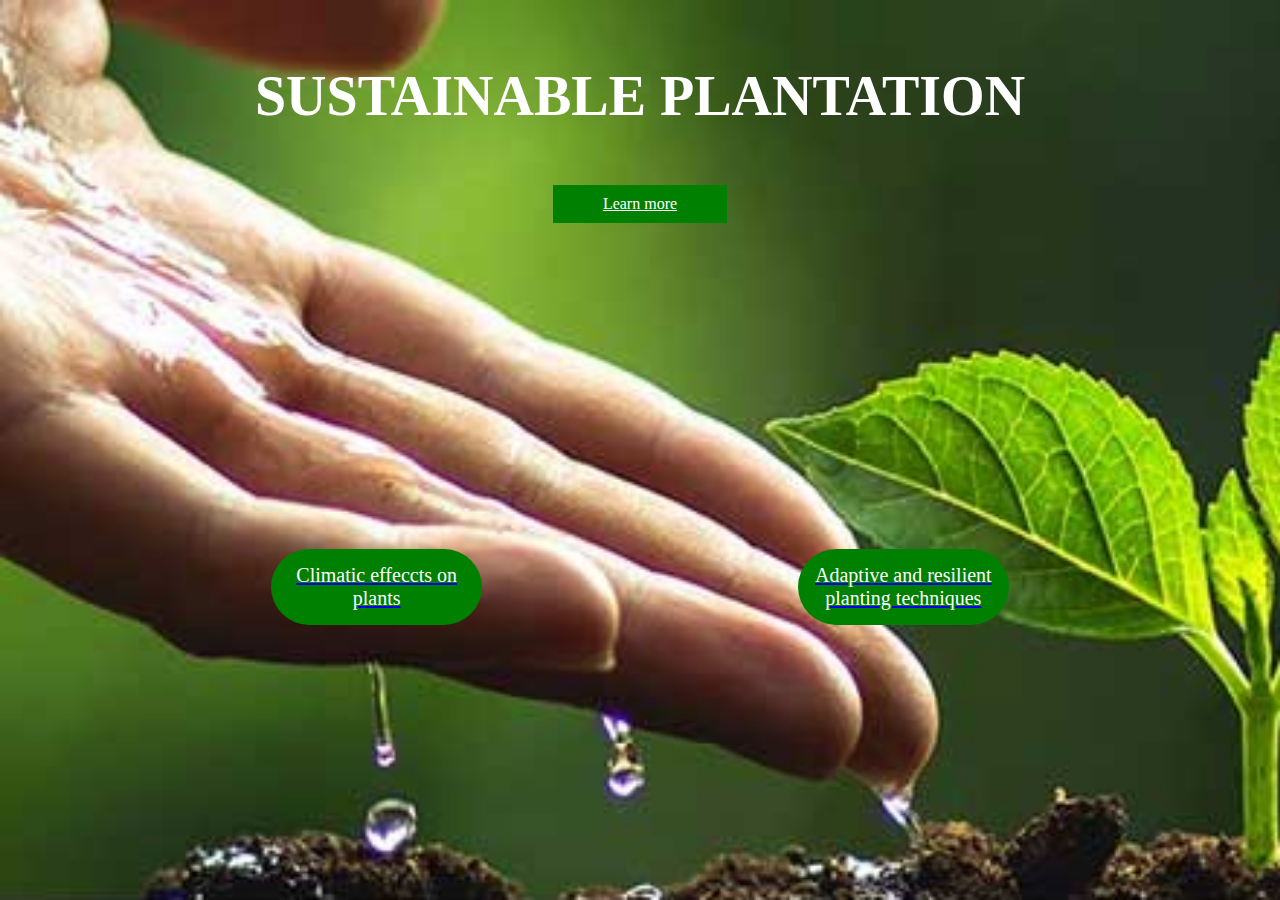
<file: index.html>
<html lang="en">
    <head>
        <meta charset="UTF-8">
        <meta name="viewport" content="width=device-width, initial-scale=1.0">
        <title>Sustainable plantation</title>
        <link rel="stylesheet" href="style.css">
        <style>
            body{
                background-image: url(back.png);
                background-repeat: no-repeat;
                background-size: cover;
            }
        </style>
    </head>
    <body>
        <br>
        <h1 style="color: white; text-align: center; font-size: 56;">SUSTAINABLE PLANTATION</h1>
        <div class="sub1">
            <div></div>
            <a href="learn.html">Learn more</a>
        </div>
        <br><br><br><br><br><br><br><br><br><br><br><br><br><br><br><br><br>
        <div class="container">
            <div></div>
            <a href="climateChanges.html"><div class="holder">Climatic effeccts on plants</div></a>
            <div></div>
            <a href="techniques.html"><div class="holder">Adaptive and resilient planting techniques</div></a>
        </div>
    </body>
</html>
</file>
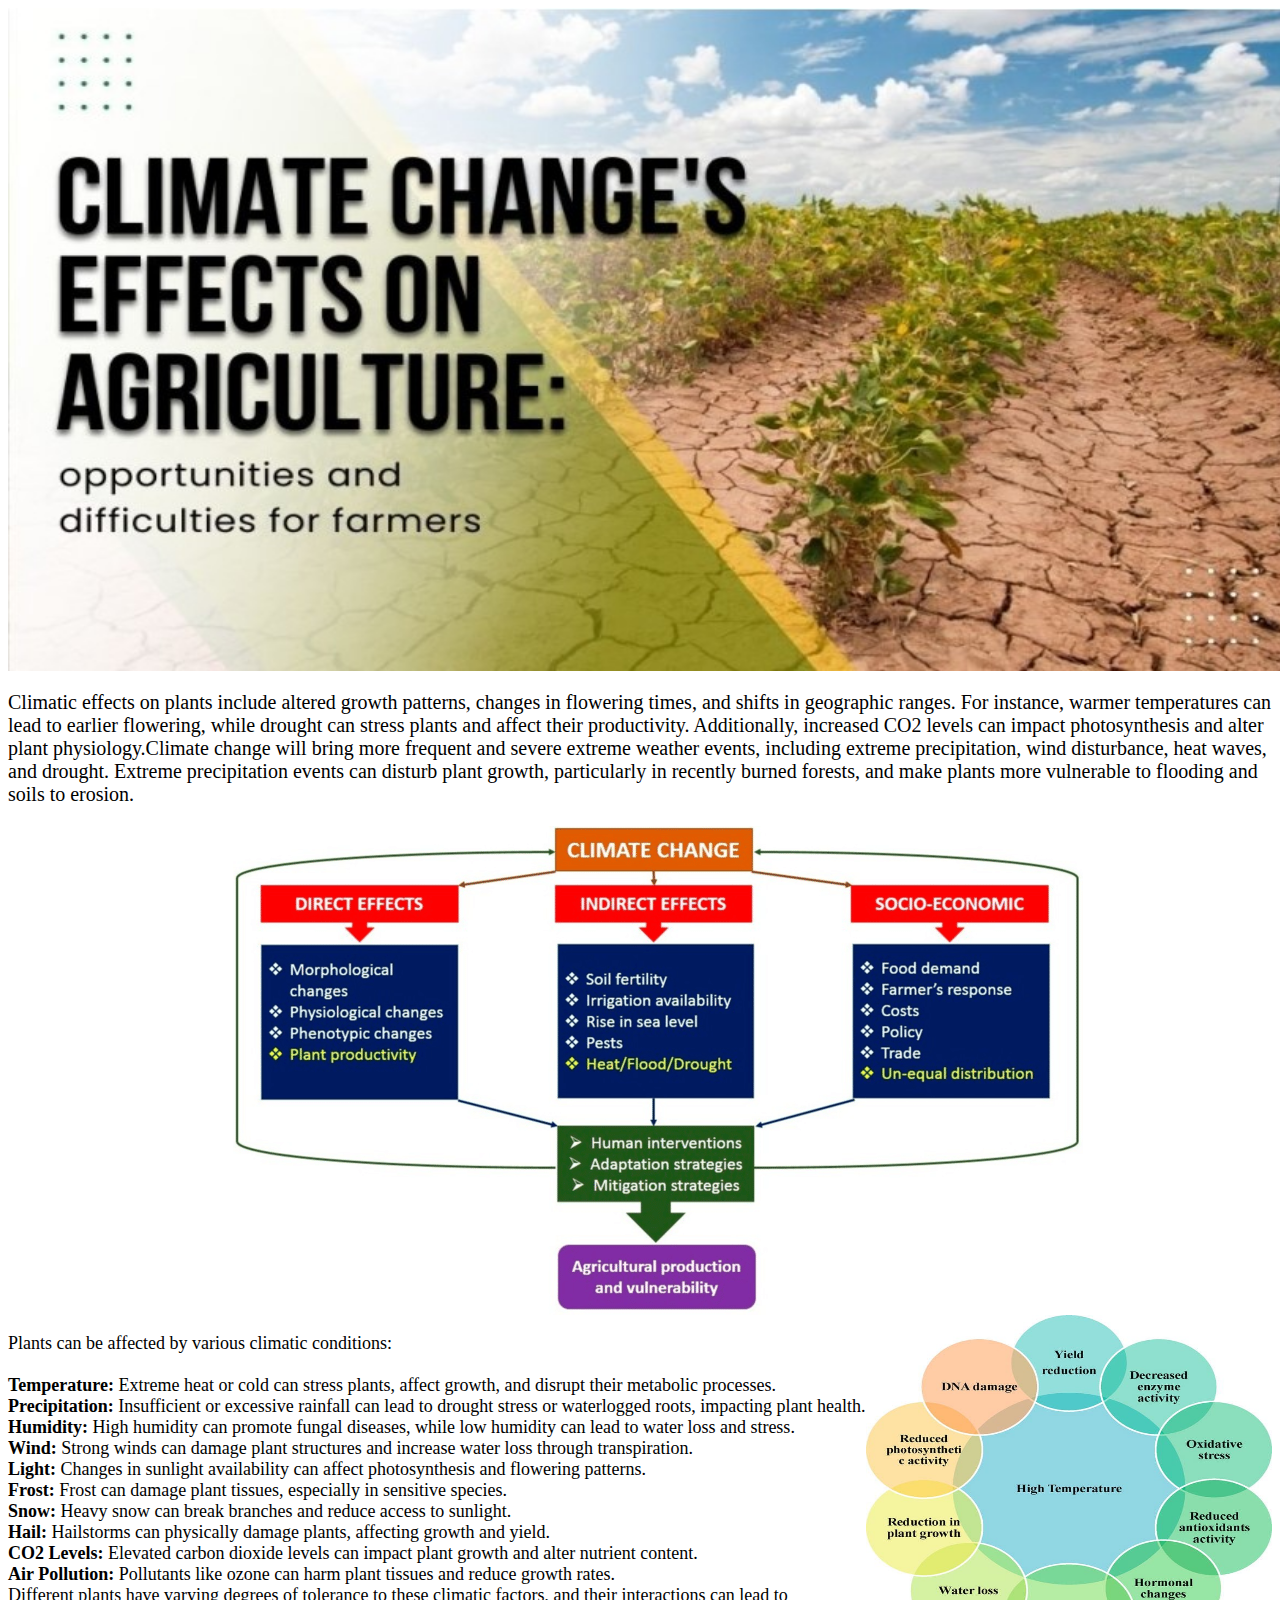
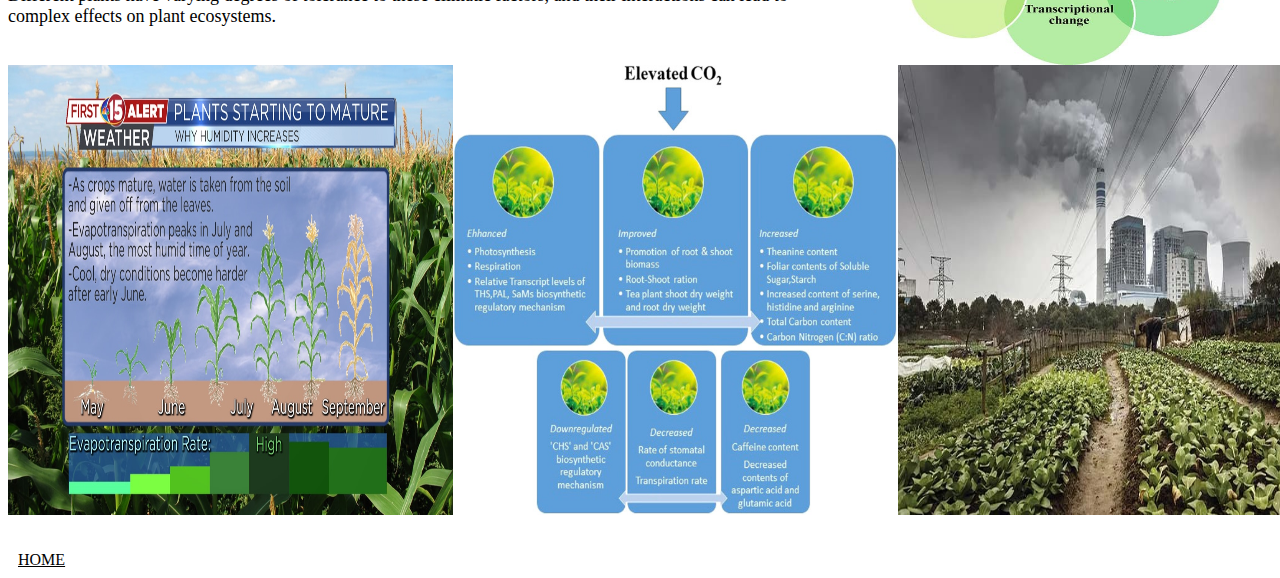
<file: climateChanges.html>
<html lang="en">
    <head>
        <meta charset="UTF-8">
        <meta name="viewport" content="width=device-width, initial-scale=1.0">
        <title>Climatic changes</title>
        <link rel="stylesheet" href="style.css">
        <style>
            p{
                font-size: 20;
            }
            body a{
                padding: 10px;
                color: black;
            }
        </style>
        <img src="IMG-20230910-WA0017.jpg" alt="" style="width: 1325;height: 75%;">
        <p>Climatic effects on plants include altered growth patterns, changes in flowering times, and shifts in 
            geographic ranges. For instance, warmer temperatures can lead to earlier flowering, while drought can 
            stress plants and affect their productivity. Additionally, increased CO2 levels can impact photosynthesis 
            and alter plant physiology.Climate change will bring more frequent and severe extreme weather events, 
            including extreme precipitation, wind disturbance, heat waves, and drought. Extreme precipitation events can 
            disturb plant growth, particularly in recently burned forests, and make plants more vulnerable to flooding 
            and soils to erosion.</p>
        <img src="IMG-20230910-WA0015.jpg" alt="" style="padding-left: 225px;">
        <div class="textImage">
            <pre  style="font-size: large;font-family: 'times new roman';">Plants can be affected by various climatic conditions:

<b>Temperature:</b> Extreme heat or cold can stress plants, affect growth, and disrupt their metabolic processes.
<b>Precipitation:</b> Insufficient or excessive rainfall can lead to drought stress or waterlogged roots, impacting plant health.
<b>Humidity:</b> High humidity can promote fungal diseases, while low humidity can lead to water loss and stress.
<b>Wind:</b> Strong winds can damage plant structures and increase water loss through transpiration.
<b>Light:</b> Changes in sunlight availability can affect photosynthesis and flowering patterns.
<b>Frost:</b> Frost can damage plant tissues, especially in sensitive species.
<b>Snow:</b> Heavy snow can break branches and reduce access to sunlight.
<b>Hail:</b> Hailstorms can physically damage plants, affecting growth and yield.
<b>CO2 Levels:</b> Elevated carbon dioxide levels can impact plant growth and alter nutrient content.
<b>Air Pollution:</b> Pollutants like ozone can harm plant tissues and reduce growth rates.
Different plants have varying degrees of tolerance to these climatic factors, and their interactions can lead to 
complex effects on plant ecosystems.</pre>
            <img src="IMG-20230910-WA0009.jpg" alt="">
        </div>   
        <div class="threeImgHolder">            
            <img src="IMG-20230910-WA0011.jpg" alt="">
            <img src="IMG-20230910-WA0018.jpg" alt=""> 
            <img src="IMG-20230910-WA0016.jpg" alt="">
        </div>
        <br><br>
        <a href="index.html">HOME</a>
    </body>
</html>
</file>
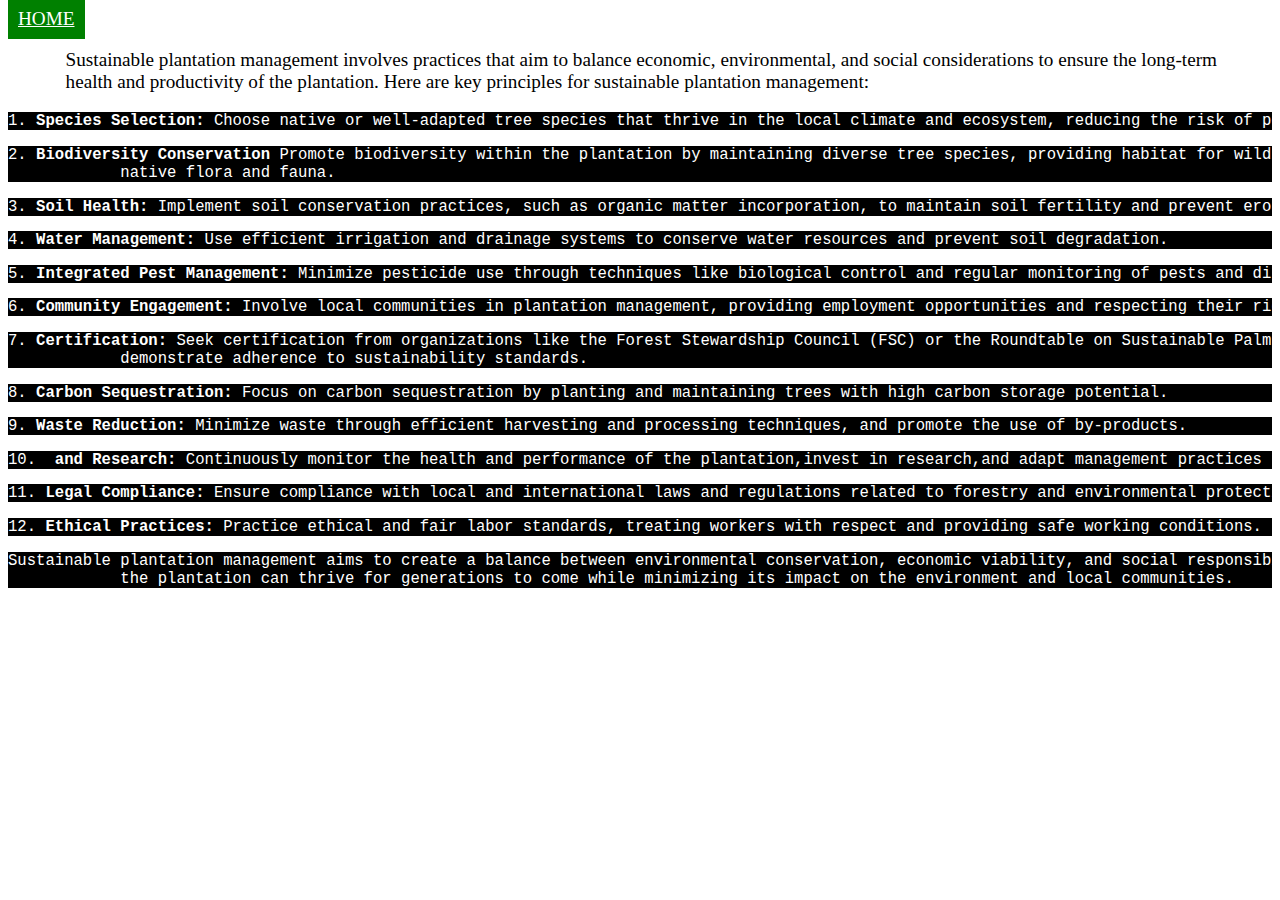
<file: learn.html>
<html lang="en">
    <head>
        <meta charset="UTF-8">
        <meta name="viewport" content="width=device-width, initial-scale=1.0">
        <title>Sustainable plantation</title>
        <link rel="stylesheet" href="style.css">
        <style>
            body{
                background-image: url(https://agriculturistmusa.com/wp-content/uploads/2022/03/plantation-agriculture.jpg);
                background-repeat: no-repeat;
                background-size: cover;
            }
            body a{
                padding: 10px;
                color: white;
                background-color: green;
            }
        </style>
    </head>
    <body style="font-size: larger;">
        <a href="index.html">HOME</a>
        <pre style="color: black; font-family: 'Franklin Gothic Medium';">
            Sustainable plantation management involves practices that aim to balance economic, environmental, and social considerations to ensure the long-term 
            health and productivity of the plantation. Here are key principles for sustainable plantation management:</pre>
        <pre style="background-color: black; color: white;">1. <b>Species Selection:</b> Choose native or well-adapted tree species that thrive in the local climate and ecosystem, reducing the risk of pests and diseases.</pre>

        <pre style="background-color: black; color: white;">2. <b>Biodiversity Conservation</b> Promote biodiversity within the plantation by maintaining diverse tree species, providing habitat for wildlife, and protecting 
            native flora and fauna.</pre>

        <pre style="background-color: black; color: white;">3. <b>Soil Health:</b> Implement soil conservation practices, such as organic matter incorporation, to maintain soil fertility and prevent erosion.</pre>

        <pre style="background-color: black; color: white;">4. <b>Water Management:</b> Use efficient irrigation and drainage systems to conserve water resources and prevent soil degradation.</pre>

        <pre style="background-color: black; color: white;">5. <b>Integrated Pest Management:</b> Minimize pesticide use through techniques like biological control and regular monitoring of pests and diseases.</pre>

        <pre style="background-color: black; color: white;">6. <b>Community Engagement:</b> Involve local communities in plantation management, providing employment opportunities and respecting their rights and needs.</pre>

        <pre style="background-color: black; color: white;">7. <b>Certification:</b> Seek certification from organizations like the Forest Stewardship Council (FSC) or the Roundtable on Sustainable Palm Oil (RSPO) to 
            demonstrate adherence to sustainability standards.</pre>

        <pre style="background-color: black; color: white;">8. <b>Carbon Sequestration:</b> Focus on carbon sequestration by planting and maintaining trees with high carbon storage potential.</pre>

        <pre style="background-color: black; color: white;">9. <b>Waste Reduction:</b> Minimize waste through efficient harvesting and processing techniques, and promote the use of by-products.</pre>

        <pre style="background-color: black; color: white;">10. <b> and Research:</b> Continuously monitor the health and performance of the plantation,invest in research,and adapt management practices to changing conditions.</pre>

        <pre style="background-color: black; color: white;">11. <b>Legal Compliance:</b> Ensure compliance with local and international laws and regulations related to forestry and environmental protection.</pre>

        <pre style="background-color: black; color: white;">12. <b>Ethical Practices:</b> Practice ethical and fair labor standards, treating workers with respect and providing safe working conditions.</pre>

        <pre style="background-color: black; color: white;">Sustainable plantation management aims to create a balance between environmental conservation, economic viability, and social responsibility, ensuring that 
            the plantation can thrive for generations to come while minimizing its impact on the environment and local communities.</pre>
    </body>
</html>
</file>
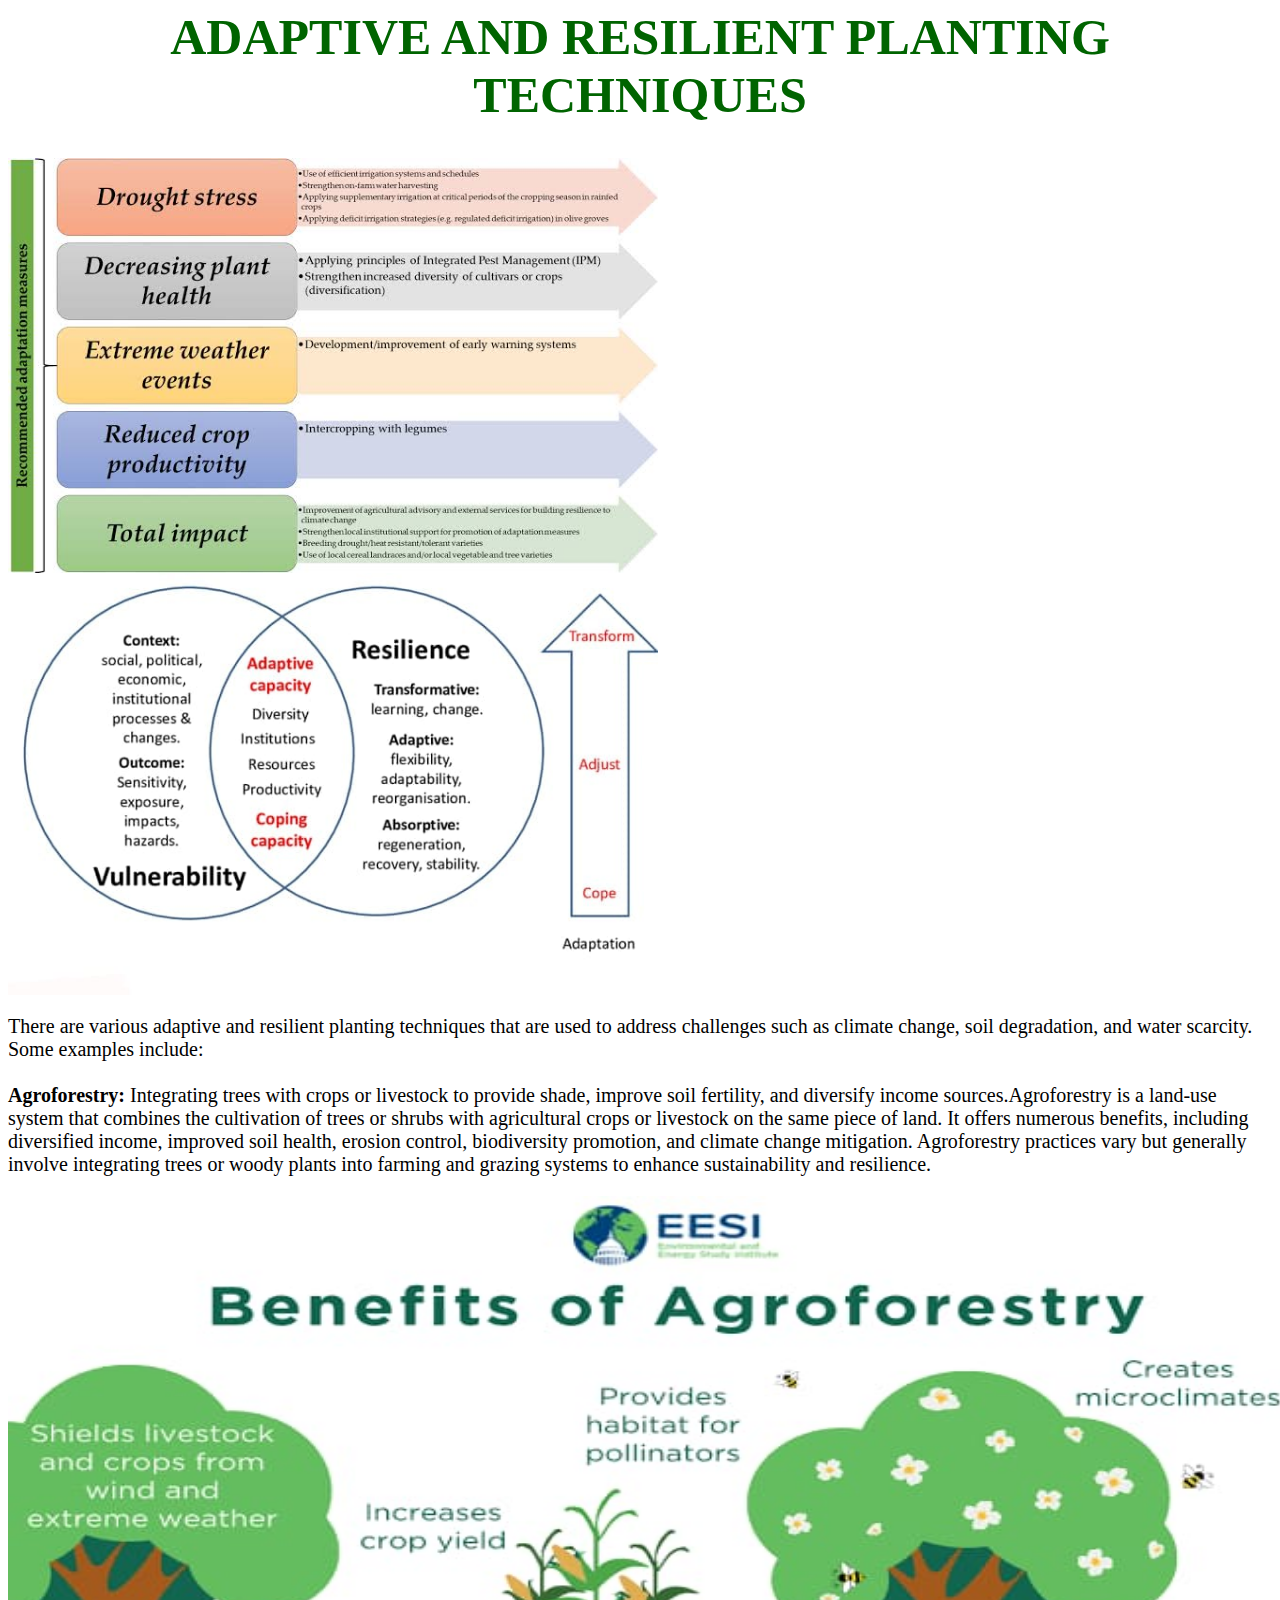
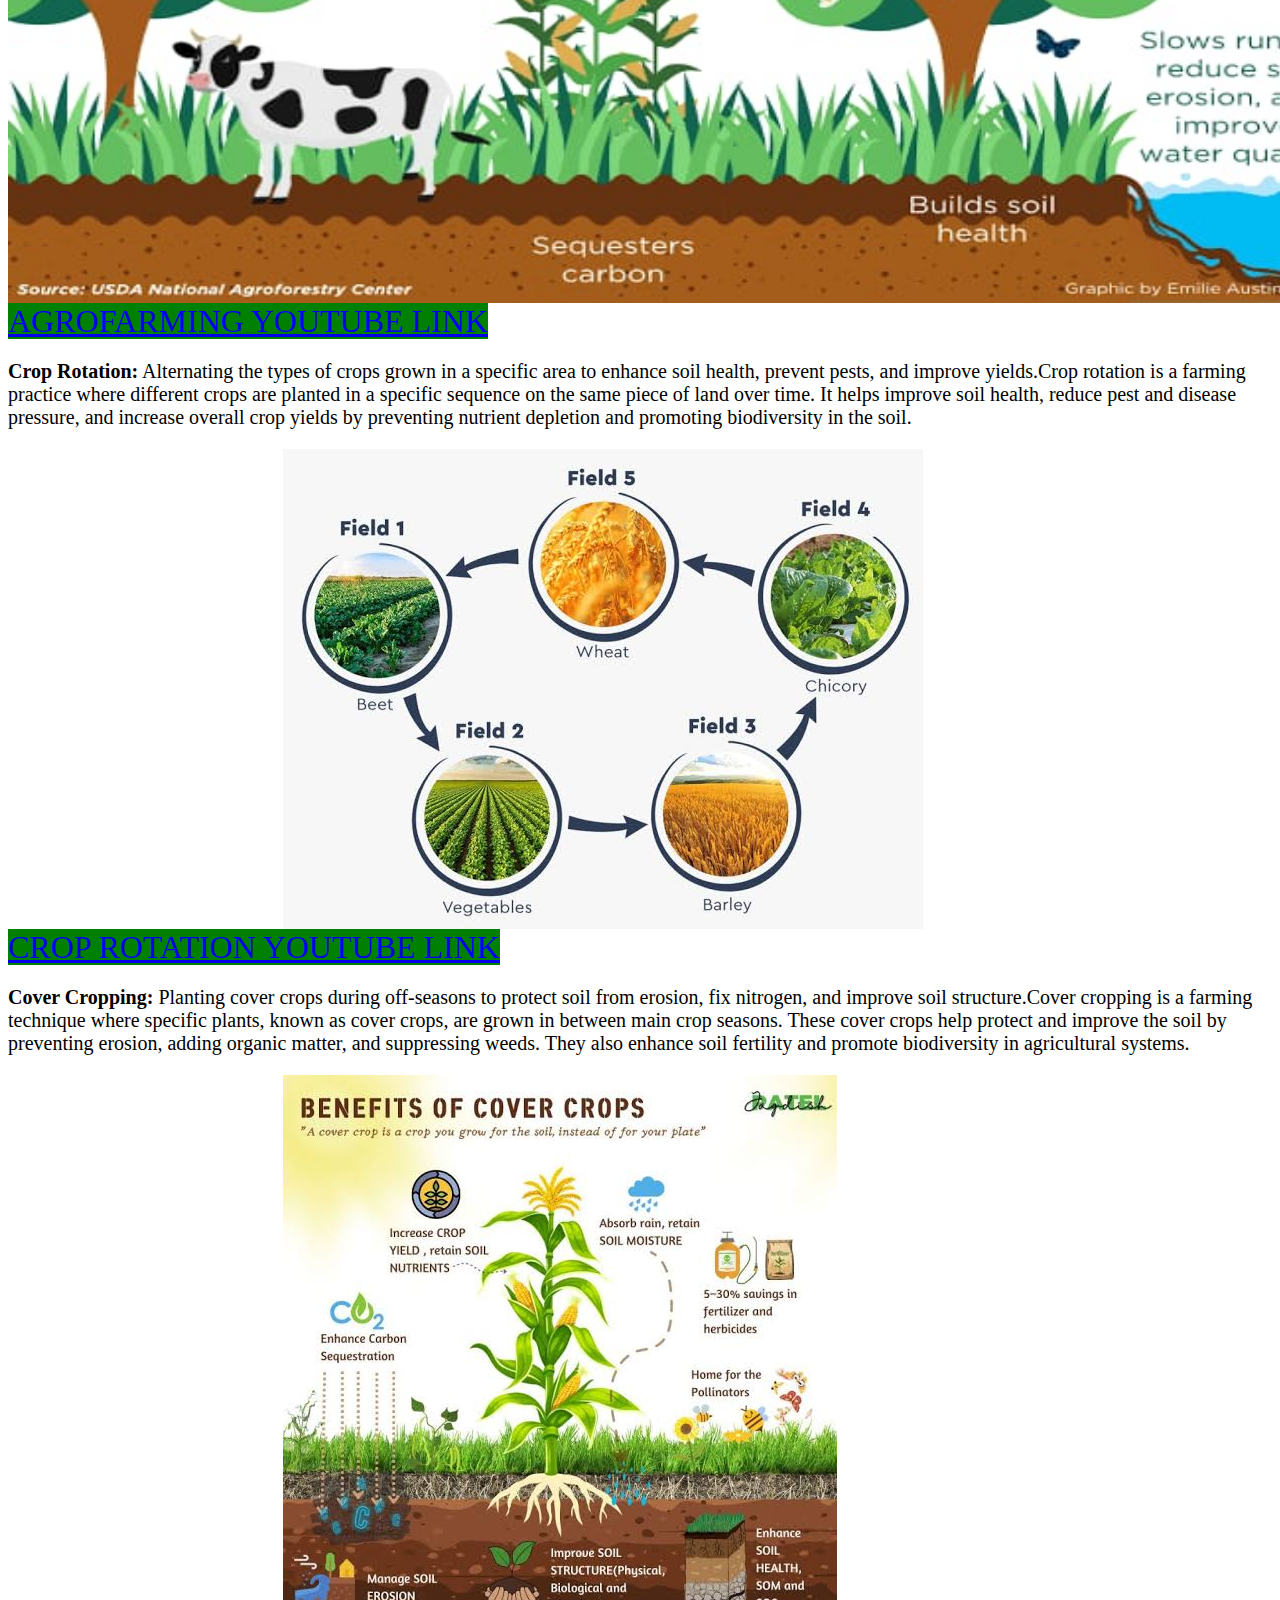
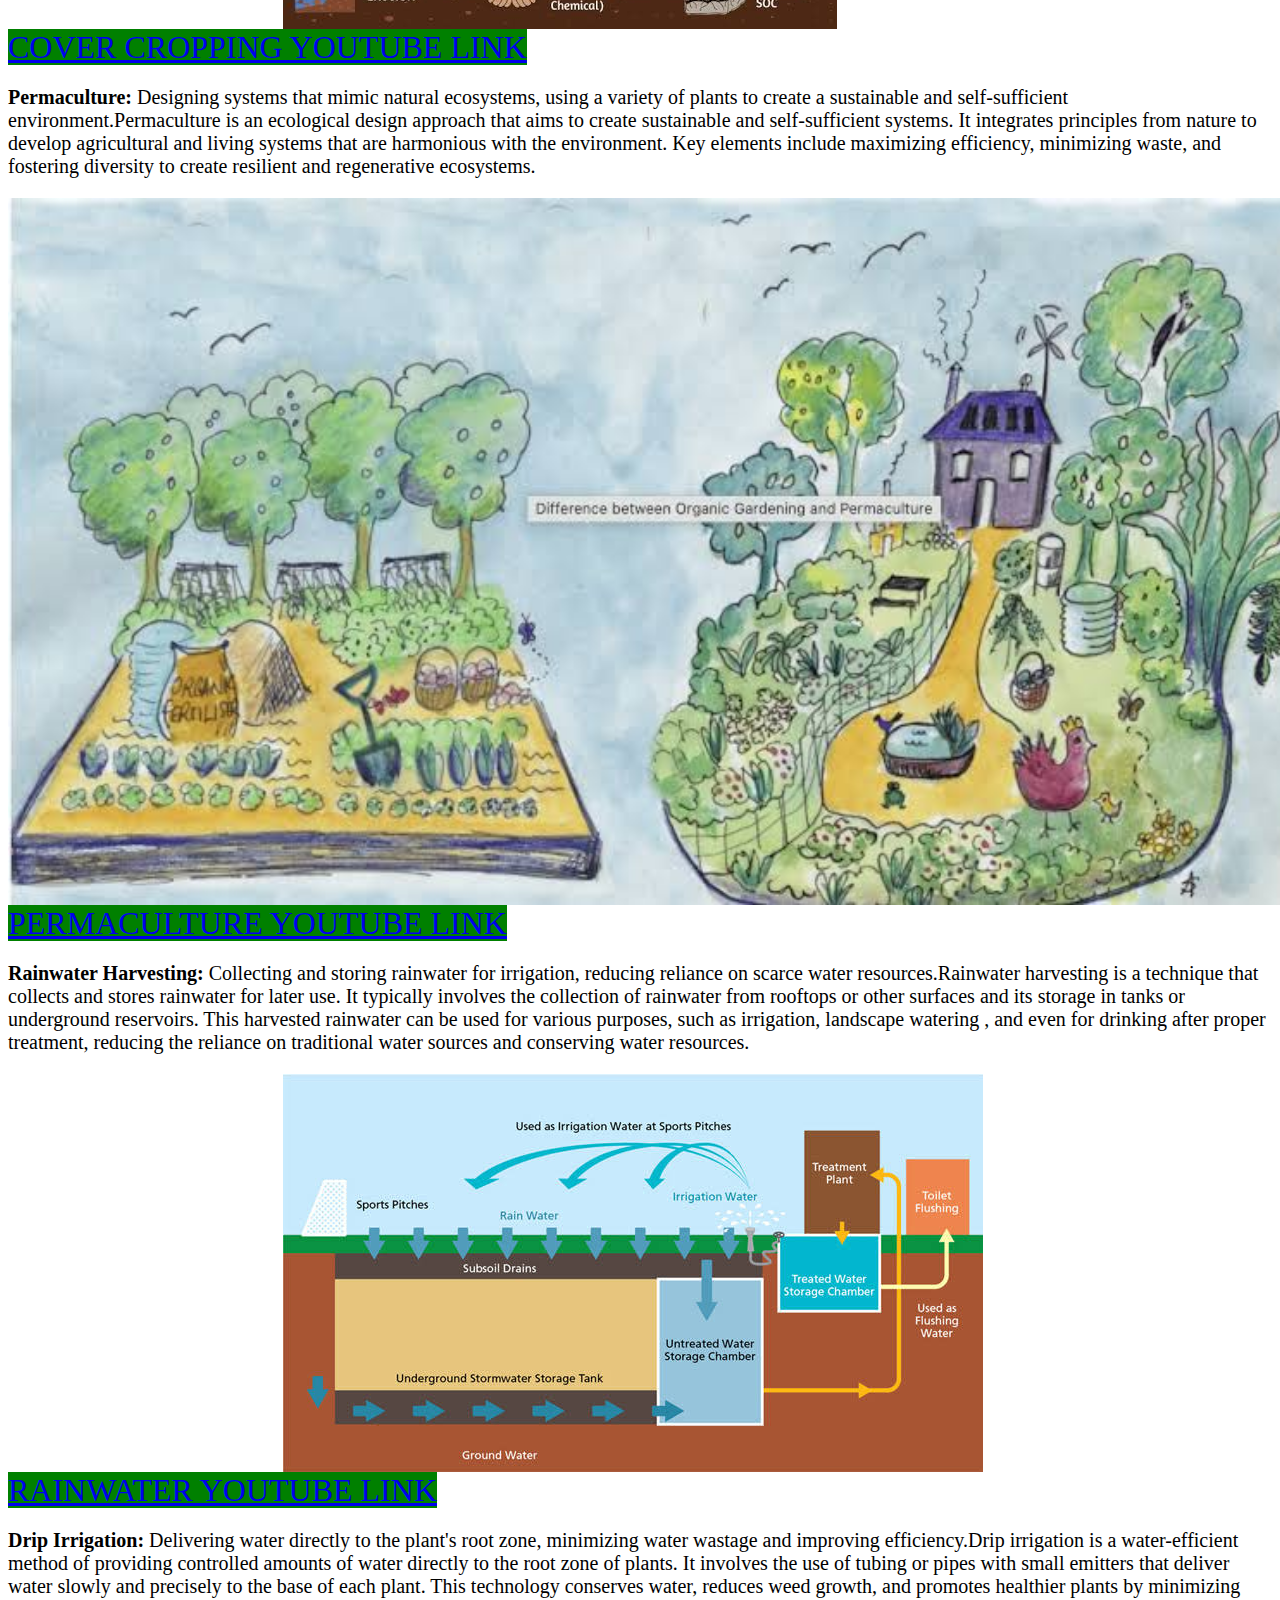
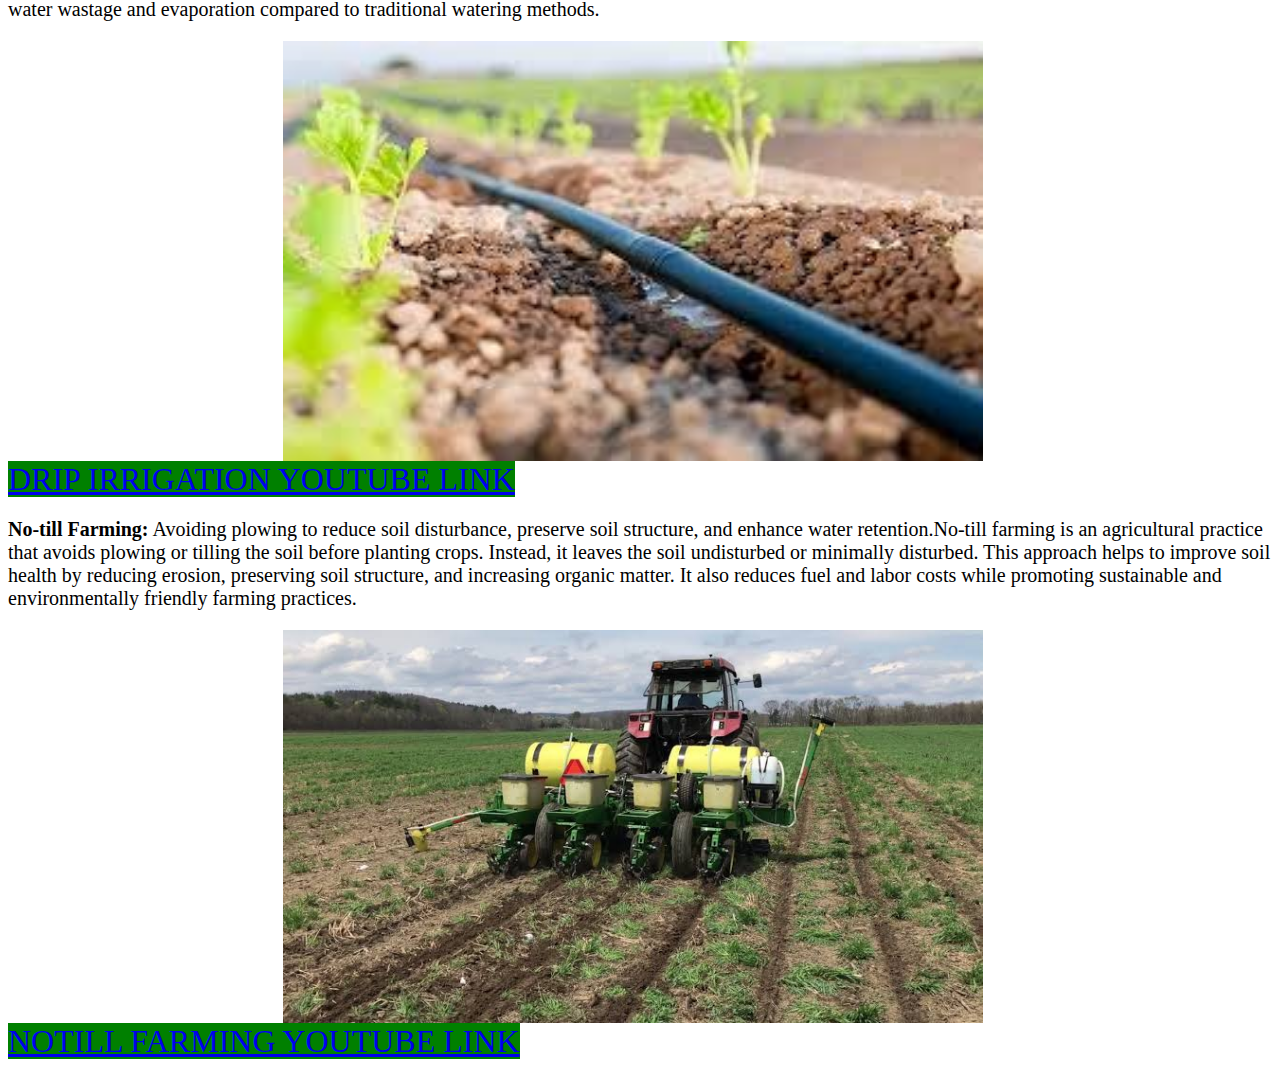
<file: techniques.html>
<html lang="en">
    <head>
        <meta charset="UTF-8">
        <meta name="viewport" content="width=device-width, initial-scale=1.0">
        <title>Adaptive and resilient planting techniques</title>
        <link rel="stylesheet" href="style.css">
        <style>
            h1{
                color: darkgreen;
                font-family: 'Franklin Gothic';
                text-align: center; 
                font-size: 50;
            }
            p{
                font-size: 20;
            }
        </style>
    </head>
    <body>
        <h1>ADAPTIVE AND RESILIENT PLANTING TECHNIQUES</h1>
        <img src="WhatsApp Image 2023-09-10 at 16.03.49.jpg" alt="" width="650">
        <img src="WhatsApp Image 2023-09-10 at 16.03.48.jpg" alt="" width="650"> 
        <p>There are various adaptive and resilient planting techniques that are used to address challenges such as 
            climate change, soil degradation, and water scarcity. Some examples include: <br><br>
            <b>Agroforestry:</b> Integrating trees with crops or livestock to provide shade, improve soil fertility, 
            and diversify income sources.Agroforestry is a land-use system that combines the cultivation of trees or 
            shrubs with agricultural crops or livestock on the same piece of land. It offers numerous benefits, including 
            diversified income, improved soil health, erosion control, biodiversity promotion, and climate change 
            mitigation. Agroforestry practices vary but generally involve integrating trees or woody plants into farming 
            and grazing systems to enhance sustainability and resilience.
        </p>
        <img src="WhatsApp Image 2023-09-10 at 16.03.50.jpg" alt="" width="1336" height="80%">
        <a href="https://www.youtube.com/watch?v=MQONCaCv0P8" style="font-size: xx-large; background-color: green;" 
        target="_blank">AGROFARMING YOUTUBE LINK</a>
        <p><b>Crop Rotation:</b> Alternating the types of crops grown in a specific area to enhance soil health, prevent 
            pests, and improve yields.Crop rotation is a farming practice where different crops are planted in a specific
             sequence on the same piece of land over time. It helps improve soil health, reduce pest and disease pressure,
              and increase overall crop yields by preventing nutrient depletion and promoting biodiversity in the soil.
        </p>
        <img src="WhatsApp Image 2023-09-10 at 16.03.51.jpg" alt="" style="padding-left: 275px;"><br>
        <a href="https://youtu.be/oa2PIjY8dE4?si=zygxuEVzMB1en-yz" style="font-size: xx-large; background-color: green;" 
        target="_blank">CROP ROTATION YOUTUBE LINK</a>
        <p><b>Cover Cropping:</b> Planting cover crops during off-seasons to protect soil from erosion, fix nitrogen, and 
            improve soil structure.Cover cropping is a farming technique where specific plants, known as cover crops, are 
            grown in between main crop seasons. These cover crops help protect and improve the soil by preventing erosion, 
            adding organic matter, and suppressing weeds. They also enhance soil fertility and promote biodiversity in 
            agricultural systems.
        </p>
        <img src="cover.jpg" alt="" style="padding-left: 275px;"><br>
        <a href="https://youtu.be/3j5MRJeCoYs?si=vAZU0JUKhhk8Jzqo" style="font-size: xx-large; background-color: green;" 
        target="_blank">COVER CROPPING YOUTUBE LINK</a>
        <p><b>Permaculture:</b> Designing systems that mimic natural ecosystems, using a variety of plants to create a 
            sustainable and self-sufficient environment.Permaculture is an ecological design approach that aims to create 
            sustainable and self-sufficient systems. It integrates principles from nature to develop agricultural and 
            living systems that are harmonious with the environment. Key elements include maximizing efficiency, minimizing
             waste, and fostering diversity to create resilient and regenerative ecosystems.
        </p>
        <img src="perma.jpg" alt="" width="1336" height="80%">
        <a href="https://youtu.be/thhkRfQenXU?si=RbVRgNP56OGX0nqz" style="font-size: xx-large; background-color: green;" 
        target="_blank">PERMACULTURE YOUTUBE LINK</a>
        <p><b>Rainwater Harvesting:</b> Collecting and storing rainwater for irrigation, reducing reliance on scarce water
             resources.Rainwater harvesting is a technique that collects and stores rainwater for later use. It typically 
             involves the collection of rainwater from rooftops or other surfaces and its storage in tanks or underground 
             reservoirs. This harvested rainwater can be used for various purposes, such as irrigation, landscape watering
             , and even for drinking after proper treatment, reducing the reliance on traditional water sources and 
             conserving water resources.
        </p>
        <img src="rain.jpg" alt="" style="padding-left: 275px;"><br>
        <a href="https://youtu.be/Se0O9vD5WcA?si=wxHVDi1k2Jo_WqKN" style="font-size: xx-large; background-color: green;" 
        target="_blank">RAINWATER YOUTUBE LINK</a>
        <p><b>Drip Irrigation:</b> Delivering water directly to the plant's root zone, minimizing water wastage and 
            improving efficiency.Drip irrigation is a water-efficient method of providing controlled amounts of water 
            directly to the root zone of plants. It involves the use of tubing or pipes with small emitters that deliver
             water slowly and precisely to the base of each plant. This technology conserves water, reduces weed growth, 
             and promotes healthier plants by minimizing water wastage and evaporation compared to traditional watering 
             methods.
        </p>   
        <img src="drip.jpg" alt="" style="padding-left: 275px;width: 700;"><br> 
        <a href="https://youtu.be/p-n2g36b-IE?si=IG9xTWdNPKCVaZr4" style="font-size: xx-large; background-color: green;" 
        target="_blank">DRIP IRRIGATION YOUTUBE LINK</a>  
        <p><b>No-till Farming:</b> Avoiding plowing to reduce soil disturbance, preserve soil structure, and enhance water
             retention.No-till farming is an agricultural practice that avoids plowing or tilling the soil before planting 
             crops. Instead, it leaves the soil undisturbed or minimally disturbed. This approach helps to improve soil 
             health by reducing erosion, preserving soil structure, and increasing organic matter. It also reduces fuel
              and labor costs while promoting sustainable and environmentally friendly farming practices.
        </p>  
        <img src="notill.jpg" alt="" style="padding-left: 275px;width: 700;"><br>  
        <a href="https://youtu.be/p-n2g36b-IE?si=IG9xTWdNPKCVaZr4" style="font-size: xx-large; background-color: green;" 
        target="_blank">NOTILL FARMING YOUTUBE LINK</a>  
    </body>
</html>
</file>
<file: style.css>
.sub1{
    color: white; 
    padding: 20px;
    display: grid;
    grid-template-columns: 3fr 1fr 3fr;
}

.sub1 a{
    padding: 10px;
    background-color: green;
    text-align: center;
    color: white;
}

.sub1 a:hover{
    font-size: x-large
}

.container{
    display: grid;
    grid-template-columns: 5fr 4fr 6fr 4fr 5fr;
}

.holder{
    text-align: center;
    font-size: 20;
    color: white;
    padding: 15px;
    background-color: green;
    border-radius: 50px;
}

.holder:hover{
    padding: 20px;
}

.textImage{
    display: grid;
    grid-template-columns: 3fr 1.5fr;
}

.textImage img{
    width: 100%;
    height: 350;
}

.threeImgHolder{
    display: grid;
    grid-template-columns: 1fr 1fr 1fr;
}

.threeImgHolder img{
    width: 445;
    height: 450;
}

.threeImgHolder img:hover{
    width: 500;
    height: 500;
}
</file>
